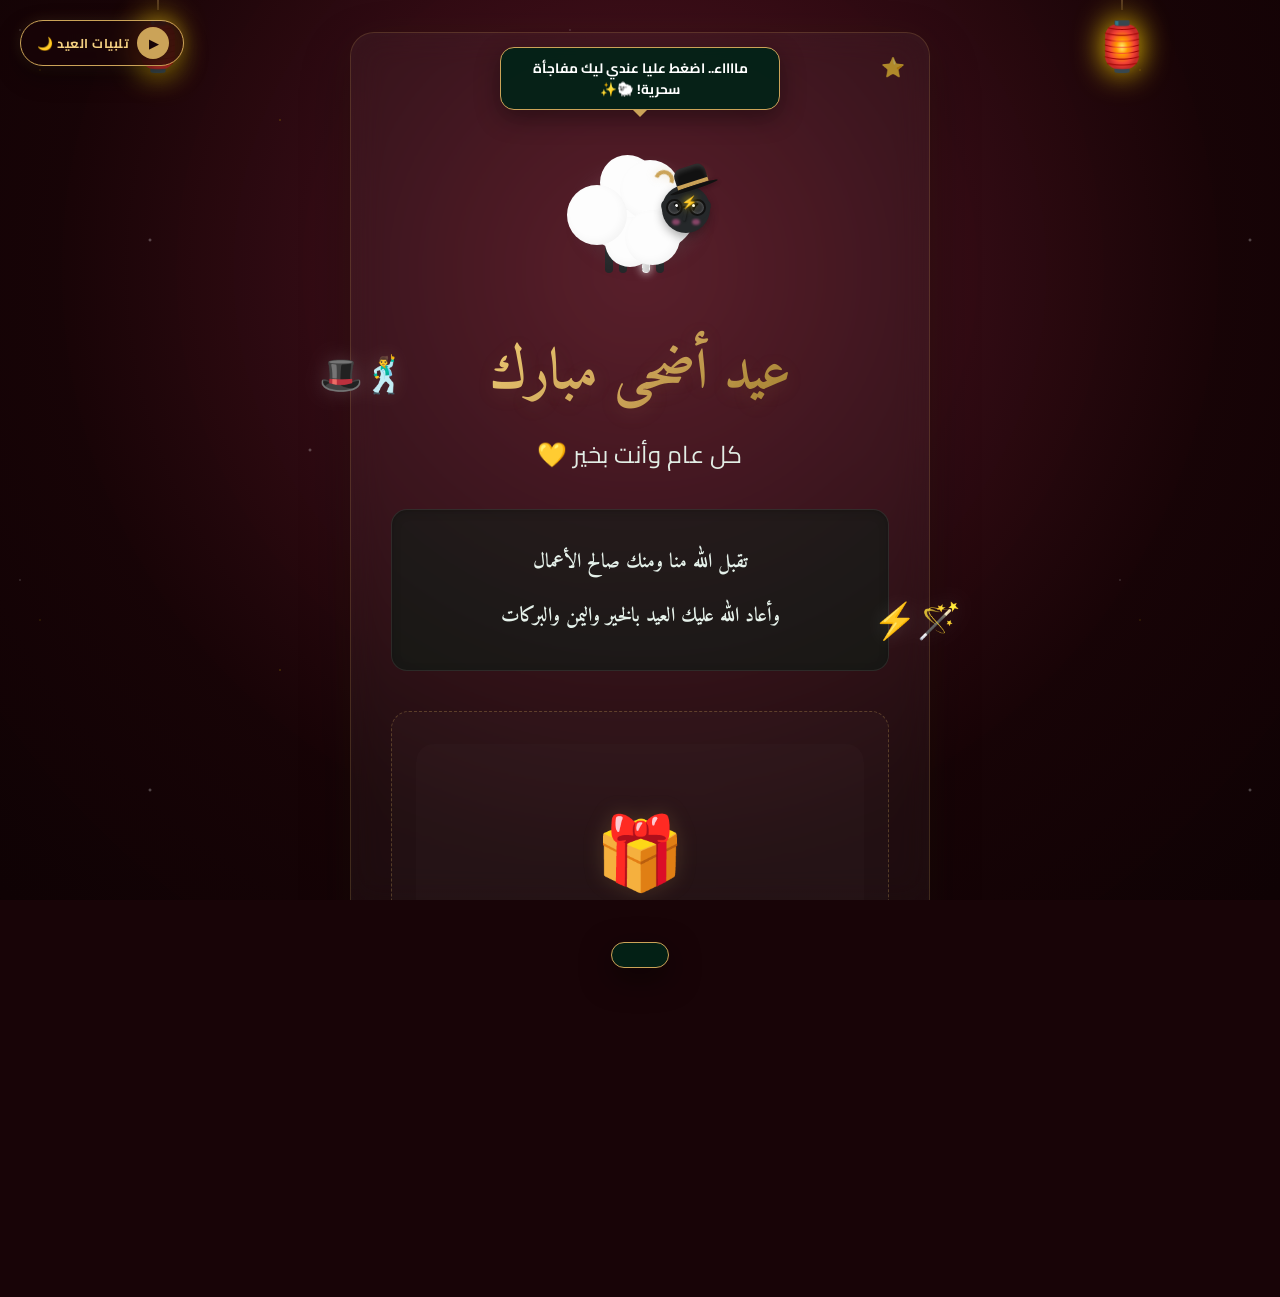
<file: index.html>
<!DOCTYPE html>
<html lang="ar" dir="rtl">
<head>
    <meta charset="UTF-8">
    <meta name="viewport" content="width=device-width, initial-scale=1.0, maximum-scale=1.0, user-scalable=no">
    <meta name="theme-color" content="#032217">
    <meta name="description" content="تهنئة عيد الأضحى المبارك - كل عام وأنت بخير 🐑🌙">
    <title>تهنئة عيد الأضحى المبارك 🐑🌙 | كل عام وأنت بخير</title>
    
    <!-- Google Fonts: Amiri for traditional Arabic & Cairo for modern UI -->
    <link rel="preconnect" href="https://fonts.googleapis.com">
    <link rel="preconnect" href="https://fonts.gstatic.com" crossorigin>
    <link href="https://fonts.googleapis.com/css2?family=Amiri:ital,wght@0,400;0,700;1,400;1,700&family=Cairo:wght@300;400;600;700;800&display=swap" rel="stylesheet">
    
    <link rel="stylesheet" href="style.css?v=1.8">
</head>
<body>
    <!-- 🎵 تكبيرات العيد الصوتية الخلفية الفاخرة -->
    <audio id="eidAudio" loop preload="auto">
        <source src="https://archive.org/download/HajjTakbir/HajjTakbir.mp3" type="audio/mpeg">
    </audio>

    <!-- Floating Premium Audio Player Button -->
    <div class="audio-control-floating" id="audioControl">
        <div class="audio-pulse-ring"></div>
        <div class="audio-btn-circle" onclick="toggleEidAudio()">
            <span class="audio-icon" id="audioIcon">▶</span>
            <div class="music-waves" id="musicWaves">
                <span></span>
                <span></span>
                <span></span>
                <span></span>
            </div>
        </div>
        <span class="audio-label font-cairo" onclick="toggleEidAudio()">تلبيات العيد 🌙</span>
        
        <!-- Volume Controller Slider (ينزلق بانسيابية عند التشغيل) -->
        <div class="volume-slider-container">
            <span class="volume-icon">🔊</span>
            <input type="range" id="volumeSlider" min="0" max="1" step="0.05" value="0.7" oninput="changeVolume(this.value)">
        </div>
    </div>

    <!-- Animated background ornaments -->
    <div class="stars-bg"></div>
    <div class="lanterns-container">
        <div class="lantern lantern-left">🏮</div>
        <div class="lantern lantern-right">🏮</div>
    </div>
    
    <div class="background-image"></div>
    <div class="overlay"></div>

    <main class="container">
        <!-- Main Greeting Card -->
        <div class="card" id="greetingCard">
            <div class="card-ornament">⭐</div>
            
            <!-- 🐑 CSS-based Interactive Adha Sheep (خروف العيد التفاعلي الفاخر) -->
            <div class="sheep-wrapper" onclick="makeSheepBleat()">
                <div class="speech-bubble show" id="sheepBubble" onclick="event.stopPropagation(); explainActivePhrase()">مااااء.. اضغط عليا عندي ليك مفاجأة سحرية! 🐑✨</div>
                <div class="sheep" id="sheepBody">
                    <div class="heart-balloon" id="crushBalloon" style="display: none;">💖</div>
                    
                    <!-- 🎩 Tilted Michael Jackson Fedora Hat (قبعة مايكل جاكسون المائلة الفخمة) -->
                    <div class="fedora-hat">
                        <div class="hat-crown">
                            <div class="hat-band"></div>
                        </div>
                        <div class="hat-brim"></div>
                    </div>

                    <div class="horns">
                        <div class="horn horn-left"></div>
                        <div class="horn horn-right"></div>
                    </div>
                    <div class="legs">
                        <div class="leg"></div>
                        <div class="leg"></div>
                        <div class="leg border-silver"></div> <!-- Sparkly Silver Glove on one leg! -->
                        <div class="leg"></div>
                    </div>
                    <div class="fluffy-body">
                        <div class="puff puff-1"></div>
                        <div class="puff puff-2"></div>
                        <div class="puff puff-3"></div>
                        <div class="puff puff-4"></div>
                        <div class="puff puff-5"></div>
                    </div>
                    <div class="head">
                        <!-- 💇‍♂️ Michael Jackson Hair Curl (خصلة مايكل جاكسون الشهيرة) -->
                        <div class="mj-curl"></div>
                        
                        <!-- ⚡ Harry Potter Scar & Glasses (ندبة البرق ونظارة هاري بوتر الكيوت) -->
                        <div class="hp-scar">⚡</div>
                        <div class="hp-glasses">
                            <div class="glass glass-left"></div>
                            <div class="glass-bridge"></div>
                            <div class="glass glass-right"></div>
                        </div>
                        
                        <div class="eyes">
                            <div class="eye"><div class="sparkle"></div></div>
                            <div class="eye"><div class="sparkle"></div></div>
                        </div>
                        <div class="ears">
                            <div class="ear ear-left"></div>
                            <div class="ear ear-right"></div>
                        </div>
                        <div class="blush"></div>
                    </div>
                </div>
            </div>
            
            <!-- Dynamic greeting text based on URL query param -->
            <div class="greeting-display" id="greetingDisplay">
                <h1 class="title font-amiri" id="mainGreetingTitle">عيد أضحى مبارك</h1>
                <p class="subtitle font-cairo" id="senderName">كل عام وأنت بخير 💛</p>
            </div>
            
            <!-- 🎭 Pop-Culture Decorative Floating Ornaments (الأوسمة العائمة المذهلة للثيمات) -->
            <div class="ornament ornament-mj">🕺🎩</div>
            <div class="ornament ornament-hp">🪄⚡</div>
            
            <div class="message font-amiri">
                <p class="fade-in-text">تقبل الله منا ومنك صالح الأعمال</p>
                <p class="fade-in-text">وأعاد الله عليك العيد بالخير واليمن والبركات</p>
            </div>

            <!-- 🎁 Interactivity: The Magical Surprise Gift Box (صندوق المفاجآت السحرية المذهل بدلاً من الحقل التقليدي) -->
            <div class="interaction-box font-cairo" id="interactionBox">
                <!-- 📦 Gift Box Cover (حالة الصندوق قبل الفتح) -->
                <div id="magicGiftBox" onclick="openMagicGift()">
                    <div class="gift-glow"></div>
                    <div class="gift-icon" id="giftIcon">🎁</div>
                    <h3 class="box-title" id="giftTitle">🎁 افتح مفاجأة العيد السحرية ✨</h3>
                    <p class="box-desc" id="giftDesc">اضغط على الصندوق لتفجر طاقة العيد وتكتشف الهدية السحرية التي يخبئها لك خروفنا الكيوت!</p>
                </div>
                
                <!-- 📜 Magical Scroll (اللفافة السحرية المفتوحة) -->
                <div id="magicScroll" style="display: none;">
                    <div class="scroll-border"></div>
                    <div class="scroll-content font-amiri" id="scrollContent">
                        <!-- يتم ملء المحتوى برمجياً وحيوياً -->
                    </div>
                    
                    <button onclick="resetMagicGift()" class="btn-reset" id="btnResetGift" style="margin-top: 1rem;">🔄 أعد غلق الصندوق</button>
                </div>
            </div>
            <div class="footer font-cairo">
                <p>صُنع بكل حب بمناسبة العيد المبارك 💛</p>
            </div>
        </div>
    </main>

    <!-- Overlay Notification for Toast Messages -->
    <div id="toast" class="toast font-cairo"></div>

    <script src="script.js?v=1.8"></script>
</body>
</html>
</file>
<file: style.css>
/* -------------------------------------------------------------
 * 🌟 Eid Greeting Premium Stylesheet - نظام التصميم الفاخر
 * ------------------------------------------------------------- */

/* استيراد الألوان والخطوط الأساسية */
:root {
    --bg-color-dark: #180407; /* مارون داكن ملكي */
    --emerald-deep: #4a0e17;  /* مارون عميق دافئ */
    --emerald-mid: #6b1d2f;   /* مارون متوسط متوهج */
    --emerald-glow: #a62c46;  /* مارون ساطع للإضاءة */
    --gold-main: #cba358;
    --gold-bright: #ffd700;
    --gold-glow: rgba(203, 163, 88, 0.3);
    --glass-bg: rgba(255, 255, 255, 0.04);
    --glass-border: rgba(255, 255, 255, 0.08);
    --glass-border-gold: rgba(203, 163, 88, 0.2);
    --text-white: #ffffff;
    --text-muted: #abb8c3;
    --text-gold: #f4d081;
    --transition-smooth: all 0.4s cubic-bezier(0.165, 0.84, 0.44, 1);
}

/* التصفير الأساسي */
* {
    margin: 0;
    padding: 0;
    box-sizing: border-box;
}

html, body {
    height: 100%;
    width: 100%;
    overflow-x: hidden;
    scroll-behavior: smooth;
}

body {
    background-color: var(--bg-color-dark);
    color: var(--text-white);
    font-family: 'Cairo', 'Segoe UI', Tahoma, Arial, sans-serif;
    position: relative;
}

/* الفئات المخصصة للخطوط */
.font-amiri {
    font-family: 'Amiri', Georgia, 'Times New Roman', serif;
}

.font-cairo {
    font-family: 'Cairo', sans-serif;
}

/* 🪐 الخلفيات والمؤثرات البصرية */
.background-image {
    position: fixed;
    top: 0;
    left: 0;
    width: 100%;
    height: 100%;
    background-image: url('https://images.unsplash.com/photo-1542601906990-b4d3fb778b09?w=1600&q=80');
    background-size: cover;
    background-position: center;
    background-repeat: no-repeat;
    z-index: -3;
    filter: brightness(0.4) contrast(1.1);
}

.overlay {
    position: fixed;
    top: 0;
    left: 0;
    width: 100%;
    height: 100%;
    background: radial-gradient(
        circle at 50% 30%,
        rgba(107, 29, 47, 0.72) 0%,
        rgba(24, 4, 7, 0.92) 65%,
        rgba(15, 2, 4, 0.99) 100%
    );
    z-index: -2;
}

/* بريق النجوم المتحرك */
.stars-bg {
    position: fixed;
    top: 0;
    left: 0;
    width: 100%;
    height: 100%;
    background-image: 
        radial-gradient(1px 1px at 20px 30px, #fff, rgba(0,0,0,0)),
        radial-gradient(1px 1px at 40px 70px, rgba(255,215,0,0.8), rgba(0,0,0,0)),
        radial-gradient(2px 2px at 150px 240px, #fff, rgba(0,0,0,0)),
        radial-gradient(1.5px 1.5px at 280px 120px, rgba(255,215,0,0.7), rgba(0,0,0,0)),
        radial-gradient(2px 2px at 310px 450px, #fff, rgba(0,0,0,0));
    background-size: 550px 550px;
    opacity: 0.4;
    z-index: -1;
    animation: starsTwinkle 8s infinite alternate ease-in-out;
}

@keyframes starsTwinkle {
    0% { opacity: 0.3; transform: scale(1); }
    50% { opacity: 0.6; }
    100% { opacity: 0.4; transform: scale(1.05); }
}

/* 🏮 الفوانيس المعلقة والتأثير الحركي */
.lanterns-container {
    position: absolute;
    top: 0;
    left: 0;
    right: 0;
    display: flex;
    justify-content: space-between;
    padding: 0 10%;
    z-index: 10;
    pointer-events: none;
}

.lantern {
    font-size: 3rem;
    position: relative;
    transform-origin: top center;
    filter: drop-shadow(0 0 15px var(--gold-bright));
}

.lantern::before {
    content: '';
    position: absolute;
    top: -40px;
    left: 50%;
    transform: translateX(-50%);
    width: 2px;
    height: 50px;
    background: linear-gradient(to bottom, rgba(203, 163, 88, 0.8), rgba(203, 163, 88, 0.2));
}

.lantern-left {
    animation: swingLanternLeft 5s infinite ease-in-out;
}

.lantern-right {
    animation: swingLanternRight 5.8s infinite ease-in-out;
}

@keyframes swingLanternLeft {
    0%, 100% { transform: rotate(4deg); }
    50% { transform: rotate(-4deg); }
}

@keyframes swingLanternRight {
    0%, 100% { transform: rotate(-3deg); }
    50% { transform: rotate(3deg); }
}

/* 🏛️ الحاوية الرئيسية وبطاقة التهنئة */
.container {
    min-height: 100vh;
    display: flex;
    align-items: center;
    justify-content: center;
    padding: 2rem 1.5rem;
    perspective: 1000px;
}

.card {
    position: relative;
    width: 100%;
    max-width: 580px;
    background: var(--glass-bg);
    border: 1px solid var(--glass-border-gold);
    border-radius: 24px;
    padding: 3.5rem 2.5rem;
    text-align: center;
    backdrop-filter: blur(16px);
    -webkit-backdrop-filter: blur(16px);
    box-shadow: 
        0 20px 50px rgba(0, 0, 0, 0.3),
        inset 0 0 20px rgba(255, 255, 255, 0.02),
        0 0 40px rgba(203, 163, 88, 0.05);
    animation: cardEntrance 1.2s cubic-bezier(0.165, 0.84, 0.44, 1) forwards;
    z-index: 5;
    overflow: visible;
}

@keyframes cardEntrance {
    from {
        opacity: 0;
        transform: translateY(40px) scale(0.95) rotateX(5deg);
    }
    to {
        opacity: 1;
        transform: translateY(0) scale(1) rotateX(0deg);
    }
}

/* النقوش الجمالية للبطاقة */
.card-ornament {
    position: absolute;
    top: 1rem;
    right: 1.5rem;
    font-size: 1.2rem;
    color: var(--gold-main);
    opacity: 0.6;
    animation: rotateOrnament 20s infinite linear;
}

@keyframes rotateOrnament {
    100% { transform: rotate(360deg); }
}

/* القمر المتحرك */
.moon-wrapper {
    display: inline-block;
    position: relative;
    margin-bottom: 1.5rem;
}

.moon {
    display: inline-block;
    font-size: 5rem;
    animation: moonFloating 4s ease-in-out infinite;
    filter: drop-shadow(0 0 20px rgba(255, 215, 0, 0.4));
}

@keyframes moonFloating {
    0%, 100% { transform: translateY(0) rotate(0deg); }
    50% { transform: translateY(-10px) rotate(5deg); }
}

/* النصوص وعناوين التهنئة */
.greeting-display {
    margin-bottom: 2rem;
}

.title {
    font-size: 3.5rem;
    font-weight: 700;
    color: var(--gold-main);
    background: linear-gradient(135deg, #ffe082 0%, #cba358 50%, #8d6e1a 100%);
    -webkit-background-clip: text;
    -webkit-text-fill-color: transparent;
    margin-bottom: 0.5rem;
    text-shadow: 0 4px 20px rgba(203, 163, 88, 0.15);
}

.subtitle {
    font-size: 1.5rem;
    color: #e2ede5;
    font-weight: 400;
    letter-spacing: 0.5px;
    margin-top: 0.5rem;
}

/* صندوق الرسالة الفاخر */
.message {
    background: rgba(3, 34, 23, 0.45);
    border: 1px solid var(--glass-border);
    border-radius: 16px;
    padding: 2rem;
    margin-bottom: 2.5rem;
    box-shadow: inset 0 2px 10px rgba(0, 0, 0, 0.2);
}

.message p {
    font-size: 1.25rem;
    line-height: 2.1;
    color: #e5f1ea;
    margin-bottom: 0.75rem;
    font-weight: 600;
}

.message p:last-child {
    margin-bottom: 0;
}

/* 🛠️ صندوق التفاعل وتوليد كروت التهنئة */
.interaction-box {
    background: rgba(255, 255, 255, 0.02);
    border: 1px dashed rgba(203, 163, 88, 0.3);
    border-radius: 18px;
    padding: 2rem 1.5rem;
    margin-bottom: 2rem;
    transition: var(--transition-smooth);
}

.interaction-box:hover {
    background: rgba(255, 255, 255, 0.04);
    border-color: var(--gold-main);
    box-shadow: 0 10px 30px rgba(203, 163, 88, 0.05);
}

.box-title {
    font-size: 1.25rem;
    font-weight: 700;
    color: var(--text-gold);
    margin-bottom: 0.5rem;
}

.box-desc {
    font-size: 0.9rem;
    color: var(--text-muted);
    line-height: 1.6;
    margin-bottom: 1.5rem;
}

/* حقول الإدخال والأزرار */
.input-group {
    display: flex;
    flex-direction: column;
    gap: 0.75rem;
}

input[type="text"] {
    width: 100%;
    padding: 14px 20px;
    border: 1.5px solid var(--glass-border);
    border-radius: 12px;
    background: rgba(0, 0, 0, 0.35);
    color: #fff;
    font-size: 1rem;
    font-family: 'Cairo', sans-serif;
    outline: none;
    text-align: center;
    transition: var(--transition-smooth);
}

input[type="text"]:focus {
    border-color: var(--gold-main);
    box-shadow: 0 0 15px var(--gold-glow);
    background: rgba(0, 0, 0, 0.5);
}

button {
    font-family: 'Cairo', sans-serif;
    font-weight: 700;
    font-size: 1rem;
    cursor: pointer;
    transition: var(--transition-smooth);
    border: none;
}

#btnGenerate {
    width: 100%;
    padding: 14px;
    background: linear-gradient(135deg, #ffd54f 0%, #cba358 100%);
    color: var(--bg-color-dark);
    border-radius: 12px;
    box-shadow: 0 8px 25px rgba(203, 163, 88, 0.3);
}

#btnGenerate:hover {
    transform: translateY(-2px);
    box-shadow: 0 12px 30px rgba(203, 163, 88, 0.45);
    background: linear-gradient(135deg, #ffe082 0%, #d8b060 100%);
}

#btnGenerate:active {
    transform: translateY(1px);
}

/* 🔗 أزرار المشاركة الاجتماعية */
.share-actions {
    display: grid;
    grid-template-columns: 1fr;
    gap: 0.75rem;
    margin-bottom: 1.25rem;
}

@media (min-width: 480px) {
    .share-actions {
        grid-template-columns: 1fr 1fr;
    }
}

.btn-whatsapp {
    width: 100%;
    padding: 12px;
    background: linear-gradient(135deg, #25D366 0%, #128C7E 100%);
    color: #fff;
    border-radius: 12px;
    display: flex;
    align-items: center;
    justify-content: center;
    gap: 8px;
    box-shadow: 0 6px 20px rgba(37, 211, 102, 0.25);
}

.btn-whatsapp:hover {
    transform: translateY(-2px);
    box-shadow: 0 10px 25px rgba(37, 211, 102, 0.4);
}

.btn-copy {
    width: 100%;
    padding: 12px;
    background: rgba(255, 255, 255, 0.08);
    border: 1px solid var(--glass-border);
    color: #fff;
    border-radius: 12px;
    display: flex;
    align-items: center;
    justify-content: center;
    gap: 8px;
}

.btn-copy:hover {
    background: rgba(255, 255, 255, 0.15);
    transform: translateY(-2px);
}

.btn-reset {
    background: transparent;
    color: var(--text-muted);
    font-size: 0.85rem;
    font-weight: 500;
    margin-top: 0.5rem;
    padding: 6px 12px;
    border-radius: 8px;
}

.btn-reset:hover {
    color: var(--text-white);
    background: rgba(255, 255, 255, 0.05);
}

/* 🚀 ذيل الصفحة والفوتر */
.footer {
    margin-top: 2rem;
    border-top: 1px solid rgba(255,255,255,0.06);
    padding-top: 1.5rem;
}

.footer p {
    font-size: 0.8rem;
    color: rgba(255, 255, 255, 0.4);
    letter-spacing: 0.5px;
}

/* 🔔 التنبيه الصغير (Toast) */
.toast {
    position: fixed;
    bottom: 2rem;
    left: 50%;
    transform: translateX(-50%) translateY(100px);
    background: rgba(3, 34, 23, 0.95);
    border: 1px solid var(--gold-main);
    color: #fff;
    padding: 12px 28px;
    border-radius: 50px;
    font-size: 0.95rem;
    font-weight: 600;
    z-index: 100;
    box-shadow: 0 10px 30px rgba(0,0,0,0.5);
    transition: transform 0.4s cubic-bezier(0.175, 0.885, 0.32, 1.275);
    pointer-events: none;
    display: flex;
    align-items: center;
    gap: 10px;
}

.toast.show {
    transform: translateX(-50%) translateY(0);
}

/* =============================================================
 * 📊 لوحة التحكم السرية الفاخرة (Dashboard Styles)
 * ============================================================= */

/* واجهة صندوق تسجيل الدخول الدائرية */
.login-box-premium {
    width: 100%;
    max-width: 440px;
    background: var(--glass-bg);
    border: 1px solid var(--glass-border-gold);
    border-radius: 24px;
    padding: 3.5rem 2.5rem;
    backdrop-filter: blur(16px);
    -webkit-backdrop-filter: blur(16px);
    box-shadow: 0 20px 50px rgba(0, 0, 0, 0.4);
    text-align: center;
    animation: cardEntrance 1s ease-out;
}

.login-box-premium h2 {
    font-size: 1.8rem;
    color: var(--gold-main);
    margin-bottom: 1rem;
}

.login-box-premium p {
    color: var(--text-muted);
    font-size: 0.9rem;
    margin-bottom: 2rem;
}

.login-box-premium input[type="password"] {
    width: 100%;
    padding: 14px 20px;
    border: 1.5px solid var(--glass-border);
    border-radius: 12px;
    background: rgba(0, 0, 0, 0.4);
    color: #fff;
    font-size: 1.1rem;
    outline: none;
    text-align: center;
    margin-bottom: 1.5rem;
    transition: var(--transition-smooth);
}

.login-box-premium input[type="password"]:focus {
    border-color: var(--gold-main);
    box-shadow: 0 0 15px var(--gold-glow);
}

.login-box-premium button {
    width: 100%;
    padding: 14px;
    background: var(--gold-main);
    color: var(--bg-color-dark);
    border-radius: 12px;
    font-weight: 700;
}

.login-box-premium button:hover {
    background: #dfb364;
    transform: translateY(-2px);
}

.error-message {
    color: #ff6b6b;
    font-size: 0.85rem;
    margin-top: 1rem;
    display: none;
    font-weight: 600;
}

/* هيكل لوحة التحكم المتكامل */
.dashboard-wrapper {
    max-width: 1200px;
    width: 100%;
    margin: 0 auto;
    padding: 1.5rem;
    animation: fadeIn 0.8s ease-out;
}

.dashboard-header {
    display: flex;
    justify-content: space-between;
    align-items: center;
    margin-bottom: 2.5rem;
    border-bottom: 1px solid rgba(255, 255, 255, 0.08);
    padding-bottom: 1.5rem;
}

.dashboard-header h1 {
    font-size: 2rem;
    color: var(--gold-main);
}

.logout-btn-premium {
    padding: 8px 18px;
    background: rgba(255, 255, 255, 0.05);
    border: 1px solid var(--glass-border);
    color: #fff;
    border-radius: 8px;
    font-size: 0.85rem;
}

.logout-btn-premium:hover {
    background: #ff4a4a;
    color: #fff;
    border-color: transparent;
}

/* بطاقات الإحصائيات الفخمة */
.stats-grid {
    display: grid;
    grid-template-columns: repeat(auto-fit, minmax(220px, 1fr));
    gap: 1.5rem;
    margin-bottom: 3rem;
}

.stat-card-premium {
    background: var(--glass-bg);
    border: 1px solid var(--glass-border);
    border-radius: 16px;
    padding: 2rem 1.5rem;
    text-align: center;
    box-shadow: 0 10px 30px rgba(0, 0, 0, 0.15);
    transition: var(--transition-smooth);
}

.stat-card-premium:hover {
    transform: translateY(-5px);
    border-color: var(--gold-main);
    box-shadow: 0 15px 35px rgba(203, 163, 88, 0.05);
}

.stat-card-premium .icon-wrapper {
    font-size: 2rem;
    margin-bottom: 0.75rem;
}

.stat-card-premium .number {
    font-size: 2.5rem;
    font-weight: 800;
    color: var(--gold-main);
    line-height: 1;
}

.stat-card-premium .label {
    color: var(--text-muted);
    font-size: 0.85rem;
    margin-top: 0.5rem;
    font-weight: 600;
}

/* 📊 شبكة الرسوم البيانية */
.charts-grid {
    display: grid;
    grid-template-columns: 1fr;
    gap: 1.5rem;
    margin-bottom: 3rem;
}

@media (min-width: 992px) {
    .charts-grid {
        grid-template-columns: 1fr 1fr;
    }
    .chart-card-premium.full-width {
        grid-column: span 2;
    }
}

.chart-card-premium {
    background: var(--glass-bg);
    border: 1px solid var(--glass-border);
    border-radius: 18px;
    padding: 2rem;
    box-shadow: 0 10px 30px rgba(0, 0, 0, 0.15);
}

.chart-card-premium h3 {
    font-size: 1.1rem;
    color: var(--text-gold);
    margin-bottom: 1.5rem;
    font-weight: 700;
    border-right: 3px solid var(--gold-main);
    padding-right: 10px;
}

.chart-container-inner {
    position: relative;
    width: 100%;
    min-height: 250px;
}

/* 🔍 الفلاتر وأدوات التصفية */
.filters-bar {
    background: rgba(0, 0, 0, 0.2);
    border: 1px solid var(--glass-border);
    border-radius: 12px;
    padding: 1.25rem;
    display: flex;
    flex-wrap: wrap;
    gap: 1rem;
    margin-bottom: 1.5rem;
    align-items: center;
}

.filters-bar select, .filters-bar input[type="date"] {
    background: rgba(0, 0, 0, 0.4);
    border: 1.5px solid var(--glass-border);
    border-radius: 8px;
    padding: 10px 16px;
    color: #fff;
    font-family: 'Cairo', sans-serif;
    font-size: 0.9rem;
    outline: none;
    transition: var(--transition-smooth);
}

.filters-bar select:focus, .filters-bar input[type="date"]:focus {
    border-color: var(--gold-main);
}

.filters-bar button {
    padding: 10px 24px;
    background: var(--gold-main);
    color: var(--bg-color-dark);
    border-radius: 8px;
    font-weight: 700;
}

.filters-bar button:hover {
    background: #e3b865;
}

/* 📋 جدول الزوار المطور */
.table-container {
    background: var(--glass-bg);
    border: 1px solid var(--glass-border);
    border-radius: 16px;
    overflow-x: auto;
    box-shadow: 0 10px 30px rgba(0, 0, 0, 0.2);
}

table {
    width: 100%;
    border-collapse: collapse;
    min-width: 800px;
}

th, td {
    padding: 16px 20px;
    text-align: right;
    border-bottom: 1px solid rgba(255, 255, 255, 0.05);
    font-size: 0.9rem;
}

th {
    background: rgba(0,0,0,0.25);
    color: var(--gold-main);
    font-weight: 700;
}

tr:hover {
    background: rgba(255, 255, 255, 0.02);
}

.ip-badge {
    background: rgba(255, 255, 255, 0.06);
    padding: 4px 10px;
    border-radius: 6px;
    font-family: monospace;
    font-size: 0.85rem;
}

.country-badge {
    display: inline-flex;
    align-items: center;
    gap: 8px;
    background: rgba(203, 163, 88, 0.1);
    border: 1px solid rgba(203, 163, 88, 0.2);
    padding: 4px 10px;
    border-radius: 20px;
    color: var(--text-gold);
}

.loading-spinner {
    text-align: center;
    padding: 4rem;
    color: var(--text-muted);
    font-size: 1.1rem;
    font-weight: 600;
}

.no-data-msg {
    text-align: center;
    padding: 4rem;
    color: var(--text-muted);
}

/* =============================================================
 * 📱 ملاءمة أحجام الشاشات المختلفة (Responsive Web Design)
 * ============================================================= */
@media (max-width: 768px) {
    .card {
        padding: 2.5rem 1.5rem;
    }
    
    .title {
        font-size: 2.8rem;
    }
    
    .lantern {
        font-size: 2.2rem;
    }
    
    .lanterns-container {
        padding: 0 5%;
    }
    
    .dashboard-header h1 {
        font-size: 1.6rem;
    }
}

@media (max-width: 480px) {
    .card {
        padding: 2rem 1rem;
    }
    
    .title {
        font-size: 2.3rem;
    }
    
    .message {
        padding: 1.25rem;
    }
    
    .message p {
        font-size: 1.1rem;
    }
}

/* 💖 أنماط الميزة الرومانسية السرية (Crush & Easter Eggs) */
.crush-badge {
    background: rgba(255, 105, 180, 0.15);
    border: 1px solid rgba(255, 105, 180, 0.4);
    color: #ff69b4;
    padding: 6px 14px;
    border-radius: 20px;
    font-weight: 700;
    font-size: 0.85rem;
    display: inline-flex;
    align-items: center;
    gap: 6px;
    box-shadow: 0 0 10px rgba(255, 105, 180, 0.15);
    animation: pulseCrush 2.2s infinite alternate ease-in-out;
}

@keyframes pulseCrush {
    0% {
        box-shadow: 0 0 4px rgba(255, 105, 180, 0.2);
        transform: scale(0.98);
    }
    100% {
        box-shadow: 0 0 16px rgba(255, 105, 180, 0.5);
        transform: scale(1.02);
    }
}

.city-greeting {
    font-size: 0.95rem;
    color: var(--gold-main);
    margin-top: 1.25rem;
    padding-top: 1rem;
    border-top: 1px dashed rgba(255, 255, 255, 0.08);
    font-style: italic;
    animation: fadeIn 1.5s ease-out;
}

.referrer-badge {
    background: rgba(255, 255, 255, 0.06);
    border: 1px solid rgba(255, 255, 255, 0.1);
    color: var(--text-muted);
    padding: 4px 10px;
    border-radius: 20px;
    font-size: 0.8rem;
    display: inline-flex;
    align-items: center;
}

/* =============================================================
 * 🐑 أنماط خروف العيد التفاعلي الفاخر (Premium CSS Sheep)
 * ============================================================= */
.sheep-wrapper {
    position: relative;
    width: 150px;
    height: 140px;
    margin: 3.5rem auto 2.5rem auto; /* تم زيادة الهامش العلوي لدفع الخروف لأسفل وتوفير مساحة للفقاعة الكلامية */
    cursor: pointer;
    animation: floatSheep 4s infinite ease-in-out;
    z-index: 10;
}

/* فقاعة الكلام التفاعلية */
.speech-bubble {
    position: absolute;
    bottom: 125%;
    left: 50%;
    transform: translateX(-50%) scale(0);
    transform-origin: bottom center;
    background: rgba(3, 34, 23, 0.95);
    border: 1.5px solid var(--gold-main);
    padding: 10px 16px; /* زيادة الطول والاتساع للحشو الداخلي */
    border-radius: 14px;
    font-size: 0.85rem;
    font-weight: 700;
    color: #fff;
    width: 280px; /* تحديد عرض ثابت وجميل ليلتف النص بداخله */
    max-width: 82vw; /* منع تمدد الفقاعة خارج نطاق شاشات الهواتف */
    white-space: normal; /* السماح بالتفاف النص التلقائي إلى أسطر متعددة */
    text-align: center;
    line-height: 1.5; /* مسافة مريحة لأسطر الشرح المتعددة */
    transition: all 0.3s cubic-bezier(0.175, 0.885, 0.32, 1.275);
    pointer-events: none;
    box-shadow: 0 8px 25px rgba(0,0,0,0.4);
    z-index: 20;
}

.speech-bubble::after {
    content: "";
    position: absolute;
    top: 100%;
    left: 50%;
    transform: translateX(-50%);
    border-width: 8px;
    border-style: solid;
    border-color: var(--gold-main) transparent transparent transparent;
}

.speech-bubble.show {
    transform: translateX(-50%) scale(1);
    pointer-events: auto; /* تفعيل النقر والتفاعل مع الفقاعة لشرح التعاويذ بنجاح */
}

/* مجسم الخروف المطور */
.sheep {
    position: relative;
    width: 100%;
    height: 100%;
    transition: transform 0.2s ease-in-out;
}

.sheep.wiggle {
    animation: sheepWiggle 0.6s ease-in-out;
}

/* بالون الحب السري المتوهج */
.heart-balloon {
    position: absolute;
    top: -30px;
    left: -20px;
    font-size: 2.2rem;
    filter: drop-shadow(0 0 12px rgba(255, 105, 180, 0.8));
    animation: floatBalloon 3s infinite alternate ease-in-out;
    z-index: 5;
    pointer-events: none;
}

/* الفرو السحابي الأبيض */
.fluffy-body {
    position: absolute;
    top: 30px;
    left: 20px;
    width: 110px;
    height: 80px;
    background: #fdfdfd;
    border-radius: 50%;
    box-shadow: 
        0 6px 20px rgba(0,0,0,0.25), 
        inset -5px -5px 12px rgba(0,0,0,0.06),
        0 0 25px rgba(255,255,255,0.2);
    z-index: 2;
}

.puff {
    position: absolute;
    background: #fdfdfd;
    border-radius: 50%;
    box-shadow: inset -3px -3px 8px rgba(0,0,0,0.04);
}

.puff-1 { width: 55px; height: 55px; top: -20px; left: 15px; }
.puff-2 { width: 60px; height: 60px; top: -15px; right: 15px; }
.puff-3 { width: 50px; height: 50px; bottom: -12px; left: 20px; }
.puff-4 { width: 55px; height: 55px; bottom: -10px; right: 15px; }
.puff-5 { width: 60px; height: 60px; top: 10px; left: -18px; }

/* رأس الخروف الداكن اللطيف */
.sheep .head {
    position: absolute;
    top: 40px;
    right: 5px;
    width: 48px;
    height: 48px;
    background: #25282a;
    border-radius: 50%;
    box-shadow: 0 4px 10px rgba(0,0,0,0.3);
    z-index: 4;
}

/* الأعين اللامعة الكبيرة الكيوت */
.sheep .eye {
    position: absolute;
    width: 9px;
    height: 9px;
    background: #000;
    border-radius: 50%;
    top: 17px;
}

.sheep .eye:nth-child(1) { left: 11px; }
.sheep .eye:nth-child(2) { right: 11px; }

.sheep .sparkle {
    position: absolute;
    width: 3px;
    height: 3px;
    background: #fff;
    border-radius: 50%;
    top: 1.5px;
    left: 1.5px;
}

/* الخدود الوردية المذهلة للكيوتنس */
.sheep .blush {
    position: absolute;
    bottom: 8px;
    left: 50%;
    transform: translateX(-50%);
    width: 28px;
    height: 6px;
    display: flex;
    justify-content: space-between;
    pointer-events: none;
}

.sheep .blush::before, .sheep .blush::after {
    content: "";
    width: 8px;
    height: 6px;
    background: rgba(255, 105, 180, 0.45);
    border-radius: 50%;
    filter: blur(1px);
}

/* الأذنان المتأرجحتان لأسفل */
.sheep .ears {
    position: absolute;
    width: 100%;
    top: 12px;
}

.sheep .ear {
    position: absolute;
    width: 14px;
    height: 24px;
    background: #25282a;
    border-radius: 50%;
}

.sheep .ear-left { left: -7px; transform: rotate(-35deg); transform-origin: top right; }
.sheep .ear-right { right: -7px; transform: rotate(35deg); transform-origin: top left; }

/* القرنان الذهبيان الملتفان لعيد الأضحى 🐑👑 */
.sheep .horns {
    position: absolute;
    top: 25px;
    right: 12px;
    width: 44px;
    height: 25px;
    z-index: 3;
}

.sheep .horn {
    position: absolute;
    width: 20px;
    height: 20px;
    border: 4.5px solid var(--gold-main);
    border-radius: 50%;
    filter: drop-shadow(0 0 4px var(--gold-glow));
}

.sheep .horn-left {
    left: -5px;
    border-bottom-color: transparent;
    border-left-color: transparent;
    transform: rotate(-25deg);
}

.sheep .horn-right {
    right: -5px;
    border-bottom-color: transparent;
    border-right-color: transparent;
    transform: rotate(25deg);
}

/* الأرجل الدقيقة المهتزة */
.sheep .legs {
    position: absolute;
    bottom: 12px;
    left: 32px;
    width: 75px;
    height: 35px;
    z-index: 1;
}

.sheep .leg {
    position: absolute;
    width: 8px;
    height: 28px;
    background: #25282a;
    border-radius: 5px;
    bottom: 0;
    transform-origin: top center;
}

.sheep .leg:nth-child(1) { left: 8px; animation: legSwing 4s infinite alternate ease-in-out; }
.sheep .leg:nth-child(2) { left: 22px; animation: legSwing 4s infinite alternate ease-in-out -1s; }
.sheep .leg:nth-child(3) { right: 22px; animation: legSwing 4s infinite alternate ease-in-out -2s; }
.sheep .leg:nth-child(4) { right: 8px; animation: legSwing 4s infinite alternate ease-in-out -3s; }

/* 🌟 الحركات والمؤثرات البصرية للخروف */
@keyframes floatSheep {
    0%, 100% { transform: translateY(0); }
    50% { transform: translateY(-8px); }
}

@keyframes floatBalloon {
    0%, 100% { transform: translateY(0) rotate(5deg); }
    50% { transform: translateY(-12px) rotate(-5deg); }
}

@keyframes legSwing {
    0% { transform: rotate(-5deg); }
    100% { transform: rotate(5deg); }
}

@keyframes sheepWiggle {
    0%, 100% { transform: scale(1) rotate(0deg); }
    20% { transform: scale(1.08) rotate(-8deg); }
    40% { transform: scale(1.08) rotate(8deg); }
    60% { transform: scale(1.04) rotate(-4deg); }
    80% { transform: scale(1.04) rotate(4deg); }
}

/* 🎩 أنماط مايكل جاكسون الفريدة للخروف (MJ Sheep Styles) */
.fedora-hat {
    position: absolute;
    top: 15px;
    right: 0px;
    width: 50px;
    height: 30px;
    transform: rotate(-18deg);
    z-index: 10;
    pointer-events: none;
}

.hat-crown {
    width: 32px;
    height: 20px;
    background: #111;
    border-radius: 8px 8px 0 0;
    position: absolute;
    bottom: 4px;
    left: 9px;
    box-shadow: inset 0 3px 5px rgba(255,255,255,0.15);
}

.hat-band {
    width: 100%;
    height: 4px;
    background: var(--gold-main); /* شريط قبعة ذهبي متناسق مع التصميم */
    position: absolute;
    bottom: 0;
}

.hat-brim {
    width: 50px;
    height: 4px;
    background: #111;
    border-radius: 50%;
    position: absolute;
    bottom: 0;
    left: 0;
    box-shadow: 0 2px 4px rgba(0,0,0,0.3);
}

.mj-curl {
    position: absolute;
    width: 3px;
    height: 18px;
    background: #25282a;
    border-radius: 0 0 5px 5px;
    top: 18px;
    left: 22px;
    transform: rotate(12deg);
    z-index: 6;
    box-shadow: 1px 1px 2px rgba(0,0,0,0.4);
}

/* قفاز مايكل جاكسون الفضي اللامع على أحد الأرجل 🧤✨ */
.leg.border-silver {
    background: linear-gradient(135deg, #f0f0f0 0%, #ffffff 50%, #c0c0c0 100%) !important;
    box-shadow: 0 0 10px rgba(255, 255, 255, 0.9), inset 0 0 4px rgba(255,255,255,0.5);
    border: 1px dashed #fff;
    animation: glovePulse 1.5s infinite alternate ease-in-out !important;
}

@keyframes glovePulse {
    0% { box-shadow: 0 0 6px rgba(255, 255, 255, 0.7); }
    100% { box-shadow: 0 0 16px rgba(255, 255, 255, 1); }
}

/* ⚡ أنماط هاري بوتر السحرية للخروف (Harry Potter Sheep Styles) */
.hp-scar {
    position: absolute;
    top: 5px;
    right: 13px;
    font-size: 0.8rem;
    color: var(--gold-bright);
    font-weight: 900;
    text-shadow: 0 0 8px rgba(255, 215, 0, 0.9);
    z-index: 8;
    transform: rotate(5deg);
    pointer-events: none;
    animation: scarGlow 1.5s infinite alternate ease-in-out;
}

@keyframes scarGlow {
    0% { filter: drop-shadow(0 0 2px rgba(255, 215, 0, 0.5)); }
    100% { filter: drop-shadow(0 0 8px rgba(255, 215, 0, 1)); }
}

.hp-glasses {
    position: absolute;
    top: 13px;
    left: 4px;
    width: 40px;
    height: 18px;
    display: flex;
    align-items: center;
    justify-content: space-between;
    z-index: 7;
    pointer-events: none;
}

.hp-glasses .glass {
    width: 17px;
    height: 17px;
    border: 2px solid #111;
    border-radius: 50%;
    background: rgba(255, 255, 255, 0.05);
    box-shadow: inset 0 0 3px rgba(255,255,255,0.3);
}

.hp-glasses .glass-bridge {
    width: 6px;
    height: 2px;
    background: #111;
    position: absolute;
    left: 50%;
    transform: translateX(-50%);
}

/* 🎭 الأوسمة العائمة الجانبية (Floating Ornaments) */
.ornament {
    position: absolute;
    font-size: 2.2rem;
    filter: drop-shadow(0 0 10px rgba(255, 255, 255, 0.15));
    animation: floatOrnament 5s infinite alternate ease-in-out;
    pointer-events: none;
    z-index: 6;
}

.ornament-mj {
    left: -32px;
    top: 25%;
    animation-delay: 0.5s;
}

.ornament-hp {
    right: -32px;
    top: 45%;
    animation-delay: 1.8s;
}

@keyframes floatOrnament {
    0%, 100% {
        transform: translateY(0) rotate(-5deg);
        filter: drop-shadow(0 0 5px rgba(203, 163, 88, 0.2));
    }
    100% {
        transform: translateY(-16px) rotate(15deg);
        filter: drop-shadow(0 0 15px rgba(255, 215, 0, 0.5));
    }
}

/* 🎁 صندوق المفاجآت السحرية الفاخر (Magical Gift Box) */
#magicGiftBox {
    padding: 2.5rem 1.5rem;
    cursor: pointer;
    position: relative;
    border-radius: 18px;
    transition: var(--transition-smooth);
    background: rgba(255, 255, 255, 0.01);
}

#magicGiftBox:hover {
    background: rgba(255, 255, 255, 0.03);
    transform: translateY(-3px);
}

#magicGiftBox:hover .gift-icon {
    animation: bounceGift 0.6s infinite alternate ease-in-out;
}

.gift-icon {
    font-size: 4.5rem;
    margin-bottom: 1.25rem;
    display: inline-block;
    filter: drop-shadow(0 0 10px rgba(203,163,88,0.2));
    animation: pulseGift 1.8s infinite alternate ease-in-out;
}

@keyframes pulseGift {
    0% { transform: scale(1); filter: drop-shadow(0 0 10px rgba(203,163,88,0.2)); }
    100% { transform: scale(1.08); filter: drop-shadow(0 0 25px rgba(255,215,0,0.5)); }
}

@keyframes bounceGift {
    0% { transform: translateY(0) scale(1.05); }
    100% { transform: translateY(-8px) scale(1.1); }
}

/* 📜 اللفافة السحرية المفتوحة (Magical Scroll) */
#magicScroll {
    position: relative;
    padding: 2rem 1.5rem;
    border: 1px solid var(--glass-border-gold);
    background: rgba(3, 34, 23, 0.3); /* خلفية زمردية داكنة دافئة */
    border-radius: 18px;
    animation: openScroll 0.8s cubic-bezier(0.175, 0.885, 0.32, 1.275) forwards;
    box-shadow: 
        inset 0 0 20px rgba(203,163,88,0.08),
        0 10px 30px rgba(0,0,0,0.3);
}

@keyframes openScroll {
    0% { transform: scale(0.85); opacity: 0; }
    100% { transform: scale(1); opacity: 1; }
}

.scroll-content {
    font-size: 1.25rem;
    line-height: 2;
    color: #e5f1ea;
    font-weight: 600;
    text-shadow: 0 2px 10px rgba(0,0,0,0.5);
}

.scroll-content p {
    margin-bottom: 0.75rem;
}

.scroll-content p:last-child {
    margin-bottom: 0;
}

/* 💥 جسيمات الانفجار السحري المتناثرة (Confetti Particles) */
.magic-particle {
    position: absolute;
    pointer-events: none;
    z-index: 999;
    font-size: 1.2rem;
    animation: explodeParticle 1.2s cubic-bezier(0.1, 0.8, 0.3, 1) forwards;
}

@keyframes explodeParticle {
    0% {
        transform: translate(0, 0) scale(1) rotate(0deg);
        opacity: 1;
    }
    100% {
        transform: translate(var(--dx), var(--dy)) scale(0) rotate(360deg);
        opacity: 0;
    }
}

/* =============================================================
 * 🎵 زر تكبيرات العيد السمعي العائم والفاخر للهواتف (Floating Audio Player)
 * ============================================================= */
.audio-control-floating {
    position: fixed;
    top: 1.25rem;
    left: 1.25rem; /* موقع مريح ومضاد للتداخل مع الفوانيس والواجهات */
    z-index: 999;
    display: flex;
    align-items: center;
    gap: 8px;
    cursor: pointer;
    background: rgba(24, 4, 7, 0.75);
    border: 1.5px solid var(--gold-main);
    padding: 6px 14px 6px 8px;
    border-radius: 50px;
    box-shadow: 
        0 10px 25px rgba(0, 0, 0, 0.4),
        0 0 15px rgba(203, 163, 88, 0.15);
    backdrop-filter: blur(12px);
    -webkit-backdrop-filter: blur(12px);
    transition: var(--transition-smooth);
    user-select: none;
}

.audio-control-floating:active {
    transform: scale(0.95);
}

/* حلقة النبض المتوهجة للخلفية */
.audio-pulse-ring {
    position: absolute;
    top: 0;
    left: 0;
    width: 100%;
    height: 100%;
    border-radius: 50px;
    border: 1.5px solid var(--gold-bright);
    opacity: 0;
    pointer-events: none;
    z-index: -1;
}

.audio-control-floating.playing .audio-pulse-ring {
    animation: audioPulse 2s infinite ease-out;
}

@keyframes audioPulse {
    0% { transform: scale(1); opacity: 0.6; }
    100% { transform: scale(1.15); opacity: 0; }
}

.audio-btn-circle {
    width: 32px;
    height: 32px;
    border-radius: 50%;
    background: var(--gold-main);
    display: flex;
    align-items: center;
    justify-content: center;
    box-shadow: 0 4px 10px rgba(0, 0, 0, 0.3);
    position: relative;
    overflow: hidden;
}

.audio-icon {
    font-size: 0.75rem;
    color: var(--bg-color-dark);
    font-weight: bold;
    transition: var(--transition-smooth);
    margin-right: -1px; /* تعديل بسيط ليتوسط زر التشغيل الدائرة */
}

.audio-control-floating.playing .audio-icon {
    display: none;
}

.audio-label {
    font-size: 0.8rem;
    font-weight: 700;
    color: var(--text-gold);
    letter-spacing: 0.5px;
    user-select: none;
}

/* أمواج الموسيقى المتحركة الحية (Live Audio Equalizer Waves) */
.music-waves {
    display: none;
    align-items: flex-end;
    gap: 2.5px;
    width: 16px;
    height: 14px;
}

.audio-control-floating.playing .music-waves {
    display: flex;
}

.music-waves span {
    width: 2px;
    height: 100%;
    background: var(--bg-color-dark);
    border-radius: 2px;
    animation: waveMotion 1.2s infinite ease-in-out alternate;
    transform-origin: bottom center;
}

.music-waves span:nth-child(1) { animation-delay: 0.1s; height: 40%; }
.music-waves span:nth-child(2) { animation-delay: 0.4s; height: 80%; }
.music-waves span:nth-child(3) { animation-delay: 0.2s; height: 60%; }
.music-waves span:nth-child(4) { animation-delay: 0.5s; height: 30%; }

@keyframes waveMotion {
    0% { transform: scaleY(0.3); }
    100% { transform: scaleY(1); }
}

/* حاوية متحكم الصوت المنسلقة (RTL Optimized) */
.volume-slider-container {
    display: flex;
    align-items: center;
    gap: 6px;
    width: 0;
    overflow: hidden;
    transition: width 0.45s cubic-bezier(0.165, 0.84, 0.44, 1), margin-right 0.45s ease, border-right 0.45s ease, padding-right 0.45s ease;
    margin-right: 0;
}

.audio-control-floating.playing .volume-slider-container {
    width: 90px;
    margin-right: 8px;
    border-right: 1.5px solid rgba(203, 163, 88, 0.3);
    padding-right: 8px;
}

.volume-icon {
    font-size: 0.75rem;
    color: var(--text-gold);
    opacity: 0.8;
    user-select: none;
}

#volumeSlider {
    -webkit-appearance: none;
    appearance: none;
    width: 60px;
    height: 4px;
    background: rgba(255, 255, 255, 0.15);
    border-radius: 2px;
    outline: none;
    cursor: pointer;
}

#volumeSlider::-webkit-slider-thumb {
    -webkit-appearance: none;
    appearance: none;
    width: 10px;
    height: 10px;
    border-radius: 50%;
    background: var(--gold-bright);
    box-shadow: 0 0 6px var(--gold-bright);
    transition: transform 0.1s ease;
}

#volumeSlider::-webkit-slider-thumb:active {
    transform: scale(1.35);
}

/* =============================================================
 * ✨ جزيئات لمس الشاشة اللامعة (Touch Sparkles)
 * ============================================================= */
.touch-sparkle {
    position: absolute;
    pointer-events: none;
    z-index: 10000;
    font-size: 1.25rem;
    animation: touchSparkleFade 0.8s cubic-bezier(0.1, 0.8, 0.3, 1) forwards;
    filter: drop-shadow(0 0 5px rgba(255, 215, 0, 0.6));
    user-select: none;
}

@keyframes touchSparkleFade {
    0% {
        transform: translate(-50%, -50%) scale(0.3) rotate(0deg);
        opacity: 1;
    }
    50% {
        opacity: 1;
    }
    100% {
        transform: translate(-50%, -50%) translate(var(--tx), var(--ty)) scale(1.1) rotate(180deg);
        opacity: 0;
    }
}
</file>
